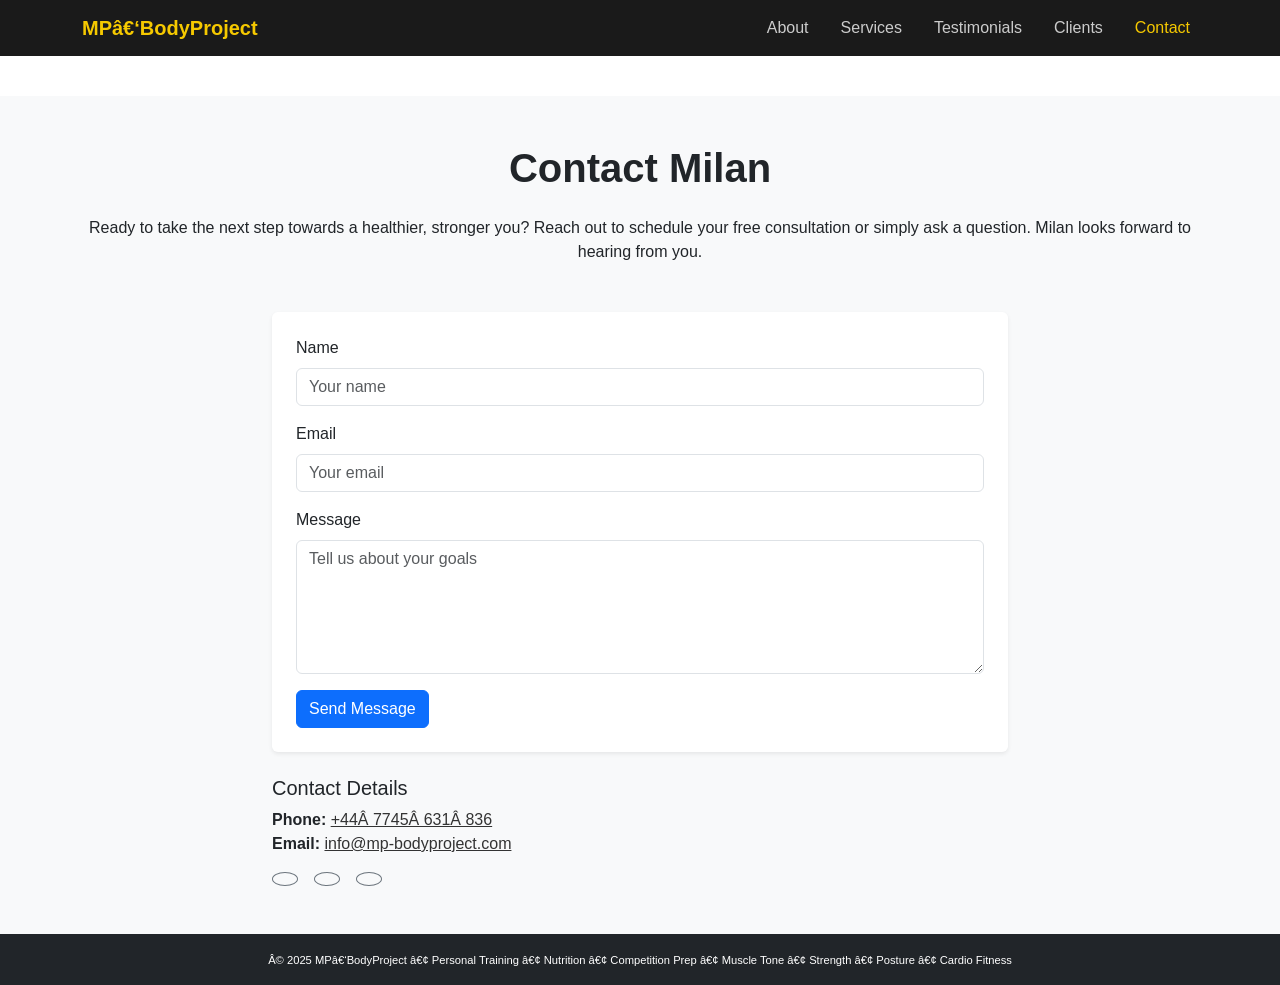
<file: contact.html>
<!DOCTYPE html>
<html lang="en">
<head>
    <meta charset="UTF‑8">
    <meta name="viewport" content="width=device-width, initial-scale=1">
    <title>Contact – MP‑BodyProject</title>
    <link href="https://cdn.jsdelivr.net/npm/bootstrap@5.3.2/dist/css/bootstrap.min.css" rel="stylesheet">
    <link href="https://cdn.jsdelivr.net/npm/aos@2.3.4/dist/aos.css" rel="stylesheet">
    <link href="assets/css/style.css" rel="stylesheet">
</head>
<body>
    <nav id="mainNav" class="navbar navbar-expand-lg navbar-dark bg-dark fixed-top">
        <div class="container">
            <a class="navbar-brand" href="index.html">MP‑BodyProject</a>
            <button class="navbar-toggler" type="button" data-bs-toggle="collapse" data-bs-target="#navbarNav" aria-controls="navbarNav" aria-expanded="false" aria-label="Toggle navigation">
                <span class="navbar-toggler-icon"></span>
            </button>
            <div class="collapse navbar-collapse" id="navbarNav">
                <ul class="navbar-nav ms-auto">
                    <li class="nav-item"><a class="nav-link" href="index.html#about">About</a></li>
                    <li class="nav-item"><a class="nav-link" href="index.html#services">Services</a></li>
                    <li class="nav-item"><a class="nav-link" href="index.html#testimonials">Testimonials</a></li>
                    <li class="nav-item"><a class="nav-link" href="clients.html">Clients</a></li>
                    <li class="nav-item"><a class="nav-link active" href="#">Contact</a></li>
                </ul>
            </div>
        </div>
    </nav>
    <main class="pt-5 mt-5">
        <section class="py-5 bg-light">
            <div class="container" data-aos="fade-up">
                <h1 class="fw-bold mb-4 text-center">Contact Milan</h1>
                <p class="text-center mb-5">Ready to take the next step towards a healthier, stronger you? Reach out to schedule your free consultation or simply ask a question. Milan looks forward to hearing from you.</p>
                <div class="row justify-content-center">
                    <div class="col-lg-8">
                        <div class="p-4 bg-white rounded shadow-sm">
                            <form id="contactForm">
                                <div class="mb-3">
                                    <label for="name" class="form-label">Name</label>
                                    <input type="text" class="form-control" id="name" placeholder="Your name">
                                </div>
                                <div class="mb-3">
                                    <label for="email" class="form-label">Email</label>
                                    <input type="email" class="form-control" id="email" placeholder="Your email">
                                </div>
                                <div class="mb-3">
                                    <label for="message" class="form-label">Message</label>
                                    <textarea class="form-control" id="message" rows="5" placeholder="Tell us about your goals"></textarea>
                                </div>
                                <button type="submit" class="btn btn-primary">Send Message</button>
                            </form>
                        </div>
                        <div class="mt-4">
                            <h5>Contact Details</h5>
                            <p><strong>Phone:</strong> <a href="tel:+447745631836">+44 7745 631 836</a><br>
                               <strong>Email:</strong> <a href="mailto:info@mp-bodyproject.com">info@mp-bodyproject.com</a></p>
                            <div class="d-flex gap-3">
                                <a href="https://www.facebook.com/mpbodyproject" class="btn btn-outline-secondary rounded-circle" aria-label="Facebook"><i class="bi bi-facebook"></i></a>
                                <a href="https://instagram.com/mpbodyproject" class="btn btn-outline-secondary rounded-circle" aria-label="Instagram"><i class="bi bi-instagram"></i></a>
                                <a href="https://youtube.com" class="btn btn-outline-secondary rounded-circle" aria-label="YouTube"><i class="bi bi-youtube"></i></a>
                            </div>
                        </div>
                    </div>
                </div>
            </div>
        </section>
    </main>
    <footer class="bg-dark text-white py-3">
        <div class="container text-center">
            <small>© 2025 MP‑BodyProject • Personal Training • Nutrition • Competition Prep • Muscle Tone • Strength • Posture • Cardio Fitness</small>
        </div>
    </footer>
    <script src="https://cdn.jsdelivr.net/npm/bootstrap@5.3.2/dist/js/bootstrap.bundle.min.js"></script>
    <script src="https://cdn.jsdelivr.net/npm/aos@2.3.4/dist/aos.js"></script>
    <script src="assets/js/main.js"></script>
    <script>AOS.init({ duration:800, easing:'ease-in-out', once:true });</script>
</body>
</html>
</file>
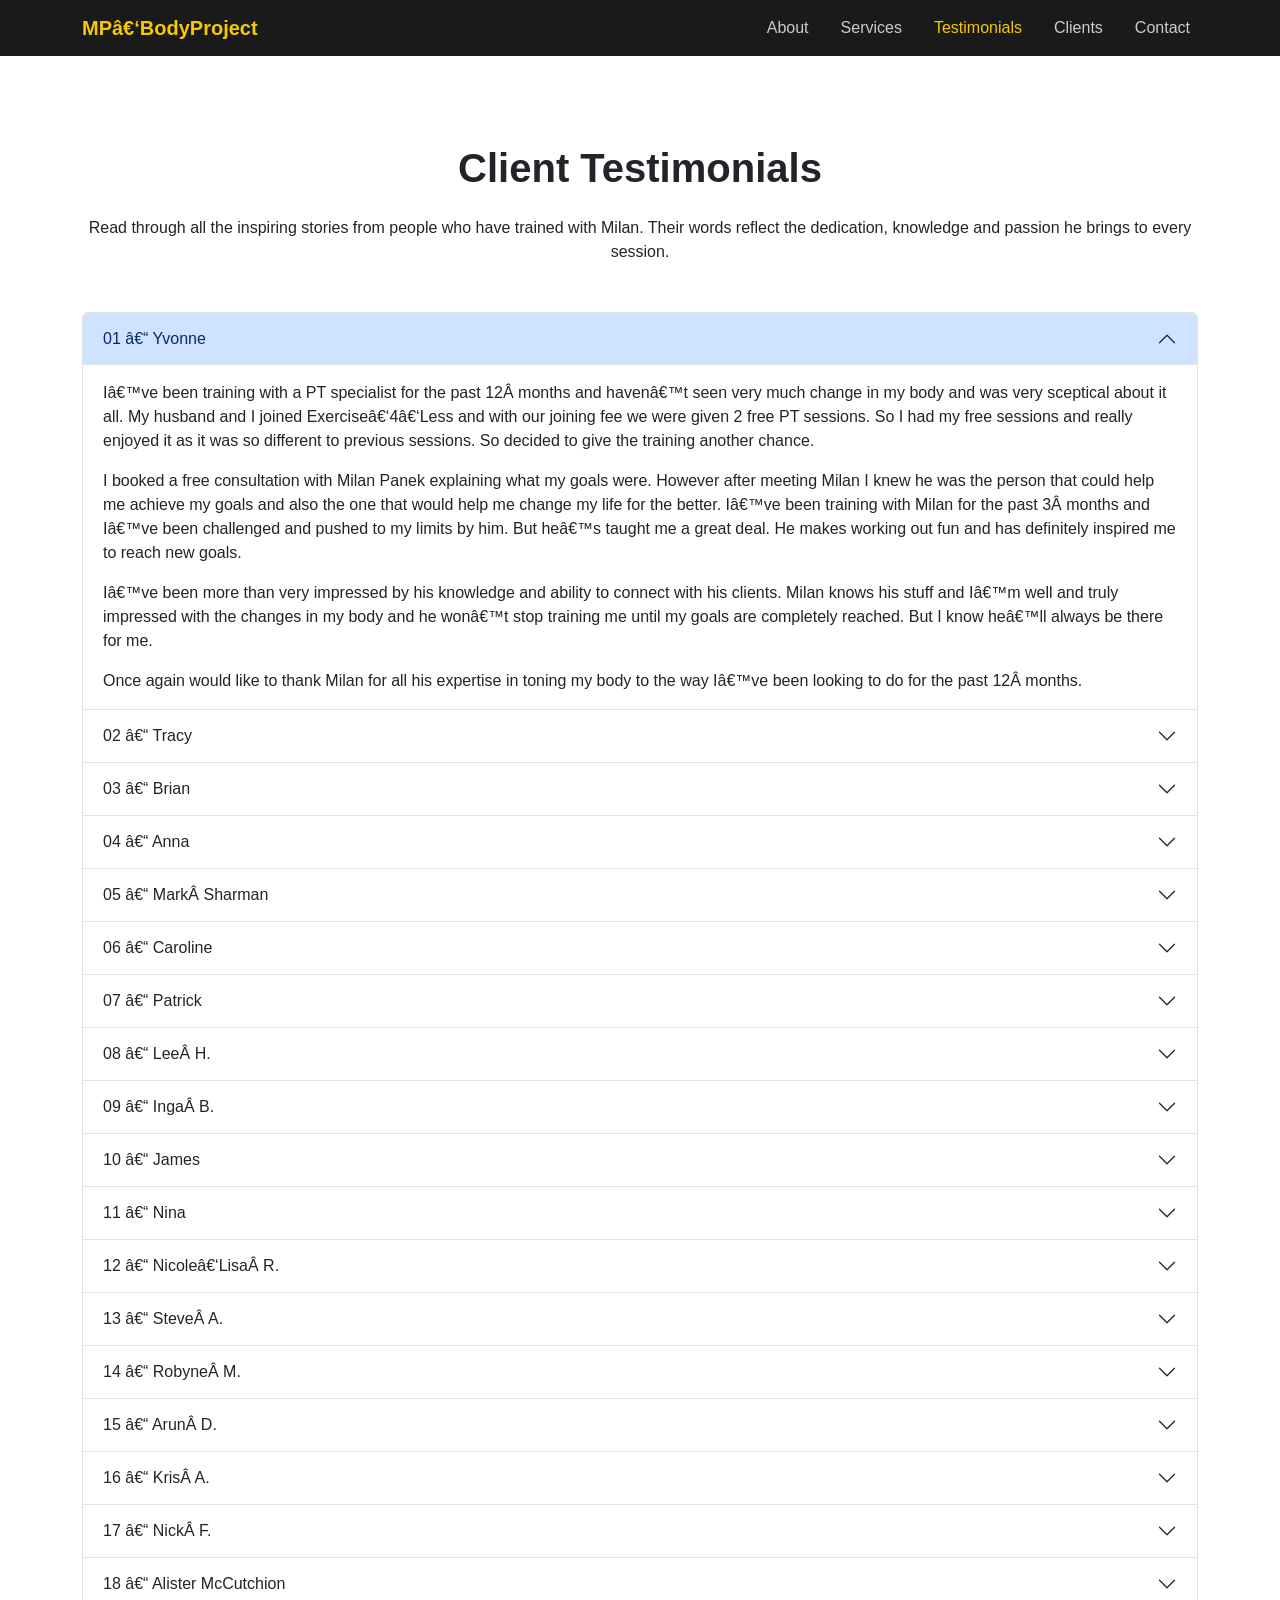
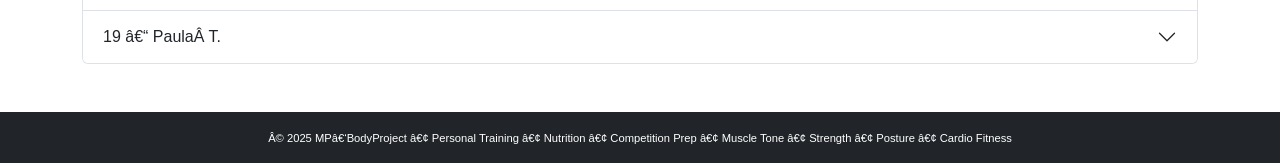
<file: testimonials.html>
<!DOCTYPE html>
<html lang="en">
<head>
    <meta charset="UTF‑8">
    <meta name="viewport" content="width=device-width, initial-scale=1">
    <title>Testimonials – MP‑BodyProject</title>
    <link href="https://cdn.jsdelivr.net/npm/bootstrap@5.3.2/dist/css/bootstrap.min.css" rel="stylesheet">
    <link href="https://cdn.jsdelivr.net/npm/aos@2.3.4/dist/aos.css" rel="stylesheet">
    <link href="assets/css/style.css" rel="stylesheet">
</head>
<body>
    <nav id="mainNav" class="navbar navbar-expand-lg navbar-dark bg-dark fixed-top">
        <div class="container">
            <a class="navbar-brand" href="index.html">MP‑BodyProject</a>
            <button class="navbar-toggler" type="button" data-bs-toggle="collapse" data-bs-target="#navbarNav" aria-controls="navbarNav" aria-expanded="false" aria-label="Toggle navigation">
                <span class="navbar-toggler-icon"></span>
            </button>
            <div class="collapse navbar-collapse" id="navbarNav">
                <ul class="navbar-nav ms-auto">
                    <li class="nav-item"><a class="nav-link" href="index.html#about">About</a></li>
                    <li class="nav-item"><a class="nav-link" href="index.html#services">Services</a></li>
                    <li class="nav-item"><a class="nav-link active" href="#">Testimonials</a></li>
                    <li class="nav-item"><a class="nav-link" href="clients.html">Clients</a></li>
                    <li class="nav-item"><a class="nav-link" href="contact.html">Contact</a></li>
                </ul>
            </div>
        </div>
    </nav>
    <main class="pt-5 mt-5">
        <section class="py-5">
            <div class="container" data-aos="fade-up">
                <h1 class="fw-bold mb-4 text-center">Client Testimonials</h1>
                <p class="text-center mb-5">Read through all the inspiring stories from people who have trained with Milan. Their words reflect the dedication, knowledge and passion he brings to every session.</p>
                <div class="accordion" id="testimonialAccordion">
                    <!-- Testimonial 1 -->
                    <div class="accordion-item">
                        <h2 class="accordion-header" id="heading1">
                            <button class="accordion-button" type="button" data-bs-toggle="collapse" data-bs-target="#collapse1" aria-expanded="true" aria-controls="collapse1">
                                01 – Yvonne
                            </button>
                        </h2>
                        <div id="collapse1" class="accordion-collapse collapse show" aria-labelledby="heading1" data-bs-parent="#testimonialAccordion">
                            <div class="accordion-body">
                                <p>I’ve been training with a PT specialist for the past 12 months and haven’t seen very much change in my body and was very sceptical about it all. My husband and I joined Exercise‑4‑Less and with our joining fee we were given 2 free PT sessions. So I had my free sessions and really enjoyed it as it was so different to previous sessions. So decided to give the training another chance.</p>
                                <p>I booked a free consultation with Milan Panek explaining what my goals were. However after meeting Milan I knew he was the person that could help me achieve my goals and also the one that would help me change my life for the better. I’ve been training with Milan for the past 3 months and I’ve been challenged and pushed to my limits by him. But he’s taught me a great deal. He makes working out fun and has definitely inspired me to reach new goals.</p>
                                <p>I’ve been more than very impressed by his knowledge and ability to connect with his clients. Milan knows his stuff and I’m well and truly impressed with the changes in my body and he won’t stop training me until my goals are completely reached. But I know he’ll always be there for me.</p>
                                <p class="mb-0">Once again would like to thank Milan for all his expertise in toning my body to the way I’ve been looking to do for the past 12 months.</p>
                            </div>
                        </div>
                    </div>
                    <!-- Testimonial 2 -->
                    <div class="accordion-item">
                        <h2 class="accordion-header" id="heading2">
                            <button class="accordion-button collapsed" type="button" data-bs-toggle="collapse" data-bs-target="#collapse2" aria-expanded="false" aria-controls="collapse2">
                                02 – Tracy
                            </button>
                        </h2>
                        <div id="collapse2" class="accordion-collapse collapse" aria-labelledby="heading2" data-bs-parent="#testimonialAccordion">
                            <div class="accordion-body">
                                <p>I’d never written a testimonial before but this time I felt I had to. I came to Milan at the beginning of 2016; I’d been training for a year or two and had one Bikini competition under my belt already which I’d placed in. But after having a bad experience with a former trainer I was left feeling completely low of self‑esteem, confidence and totally lost feeling like I couldn’t and didn’t want to train anymore.</p>
                                <p>After speaking to Milan he immediately understood how I felt and took on board my fear of getting on stage again and restored my faith in a coach and my approach to training. He put a plan in place for me and totally took the reins. From week 1 I felt completely back on track again mentally, and although I was already training he pushed me to be better than I thought I could be and I even achieved personal bests in just about everything I did.</p>
                                <p>We only had 10 weeks before I’d hit the stage again and I never thought you’d be able to see results in that time but the changes were huge. His knowledge not only to training but nutrition and competing was unbelievable and I loved that he’d explain everything to me in a way I could understand. His support is above and beyond any coach I’d known before, and he has so much passion to see all his clients regardless of their fitness level succeed. Training was hard but we all need pushing sometimes to achieve our dreams and not once did he ever NOT believe in me or my ability to achieve.</p>
                                <p>In May 2016 we entered the NPA’s Trained figure over 40’s category in Wakefield. Milan took the time to be there to support me with his girlfriend on the day, talking through my routines and all the backstage prep putting me at ease as I was a complete nervous wreck. We did it…and I placed 2nd in the category and received an invitation to the British Finals. Completely over the moon was an understatement.</p>
                                <p class="mb-0">Choosing Milan as my trainer and coach was the best decision I ever made and will certainly hopefully be working towards and achieving bigger goals with him next year, and know he’d do exactly the same for any of his clients in the future. Thank you Milan x.</p>
                            </div>
                        </div>
                    </div>
                    <!-- Testimonial 3 -->
                    <div class="accordion-item">
                        <h2 class="accordion-header" id="heading3">
                            <button class="accordion-button collapsed" type="button" data-bs-toggle="collapse" data-bs-target="#collapse3" aria-expanded="false" aria-controls="collapse3">
                                03 – Brian
                            </button>
                        </h2>
                        <div id="collapse3" class="accordion-collapse collapse" aria-labelledby="heading3" data-bs-parent="#testimonialAccordion">
                            <div class="accordion-body">
                                <p>I was recommended to use Milan as I wanted to spice up my workouts. He set me a great diet that was easy to follow and not over complicated with foods you would not normally buy. He really pushes you to your limits and an hour with him goes quickly but efficiently – you will absolutely hate leg day for days after.</p>
                                <p>But great results and very motivating not just in the gym but for passion in your everyday life. He is a great guy with good sense of humour and his own results in his chosen field are amazing.</p>
                            </div>
                        </div>
                    </div>
                    <!-- Testimonial 4 -->
                    <div class="accordion-item">
                        <h2 class="accordion-header" id="heading4">
                            <button class="accordion-button collapsed" type="button" data-bs-toggle="collapse" data-bs-target="#collapse4" aria-expanded="false" aria-controls="collapse4">
                                04 – Anna
                            </button>
                        </h2>
                        <div id="collapse4" class="accordion-collapse collapse" aria-labelledby="heading4" data-bs-parent="#testimonialAccordion">
                            <div class="accordion-body">
                                <p>I have been working with Milan for 6 months and have seen amazing results in that time. I have never felt stronger or healthier. Milan is passionate about fitness and body building and it shows through the energy and enthusiasm he brings to every session. His easy going, friendly personality creates a relaxed, comfortable atmosphere.</p>
                                <p>He makes each workout challenging, creative and most importantly, effective! He also places a high value on correct form with each exercise. He motivates me to push past my perceived limits to get results. If you are serious about changing your life for the better, Milan will lead you every step of the way.</p>
                                <p class="mb-0">Thank you Milan, you are the best! ×</p>
                            </div>
                        </div>
                    </div>
                    <!-- Testimonial 5 -->
                    <div class="accordion-item">
                        <h2 class="accordion-header" id="heading5">
                            <button class="accordion-button collapsed" type="button" data-bs-toggle="collapse" data-bs-target="#collapse5" aria-expanded="false" aria-controls="collapse5">
                                05 – Mark Sharman
                            </button>
                        </h2>
                        <div id="collapse5" class="accordion-collapse collapse" aria-labelledby="heading5" data-bs-parent="#testimonialAccordion">
                            <div class="accordion-body">
                                <p>When I wanted a personal trainer I wanted someone who was passionate about what they teach. For me that was Milan. He has years of experience in the gym. I was after developing some fat loss, diet, gaining strength and shape. I met Milan for a free consultation; he listened to my needs, my struggles and my goals. He was very helpful and has guided me these last 4 months now.</p>
                                <p>In that time I can say in all honesty that my size and strength has improved not just in the gym but his diet plan was the biggest change in my lifestyle – in 4 months I have gone from 98 kilo to 92 kilo whilst increasing in muscle size and strength.</p>
                                <p class="mb-0">I would fully recommend him to all future clients because most of all his heart is in it. It’s not just about the money. I am grateful for the time he has given me and most of all the change in me. Thank you Milan.</p>
                            </div>
                        </div>
                    </div>
                    <!-- Testimonial 6 -->
                    <div class="accordion-item">
                        <h2 class="accordion-header" id="heading6">
                            <button class="accordion-button collapsed" type="button" data-bs-toggle="collapse" data-bs-target="#collapse6" aria-expanded="false" aria-controls="collapse6">
                                06 – Caroline
                            </button>
                        </h2>
                        <div id="collapse6" class="accordion-collapse collapse" aria-labelledby="heading6" data-bs-parent="#testimonialAccordion">
                            <div class="accordion-body">
                                <p>I have been training with Milan now constantly for over two years. Having worked with other trainers in the past no one comes close to the expertise, knowledge and professionalism Milan demonstrates. His friendly yet motivational approach has helped me re‑shape my body and given me strength I never thought possible.</p>
                                <p>I look and feel better in my forties than I did in my twenties and thirties. I never get bored with training and every session is not only a challenge but fun. There is no way I could or would accomplish what I do training in the gym by myself. Anyone looking to improve their life, create new good habits and positive beliefs would not be disappointed – you just have to take that decision to a better you. Milan now trains my husband and two teenage children.</p>
                            </div>
                        </div>
                    </div>
                    <!-- Testimonial 7 -->
                    <div class="accordion-item">
                        <h2 class="accordion-header" id="heading7">
                            <button class="accordion-button collapsed" type="button" data-bs-toggle="collapse" data-bs-target="#collapse7" aria-expanded="false" aria-controls="collapse7">
                                07 – Patrick
                            </button>
                        </h2>
                        <div id="collapse7" class="accordion-collapse collapse" aria-labelledby="heading7" data-bs-parent="#testimonialAccordion">
                            <div class="accordion-body">
                                <p>After several years of competing in natural bodybuilding in Switzerland and the UK there came the moment where I had the feeling of being stuck. I made only little improvements and didn’t really know what to change. Under lucky circumstances I met Milan at a championship here in Switzerland where he started as a pro bodybuilder. I got the chance to know him better and from the first second on I knew he could give me another view regarding dieting and workout plan.</p>
                                <p>At the beginning it was difficult for me to change my mind set since I had been doing it for so many years. But Milan’s knowledge is excellent and we worked out what was best for me. With placing 2nd in the UKDFBA International Championships I knew we did very well. I made massive improvements compared to last year and never felt so good on a stage.</p>
                                <p class="mb-0">Thank you Milan for your help!</p>
                            </div>
                        </div>
                    </div>
                    <!-- Testimonial 8 -->
                    <div class="accordion-item">
                        <h2 class="accordion-header" id="heading8">
                            <button class="accordion-button collapsed" type="button" data-bs-toggle="collapse" data-bs-target="#collapse8" aria-expanded="false" aria-controls="collapse8">
                                08 – Lee H.
                            </button>
                        </h2>
                        <div id="collapse8" class="accordion-collapse collapse" aria-labelledby="heading8" data-bs-parent="#testimonialAccordion">
                            <div class="accordion-body">
                                <p>I started training with Milan a year ago and we talked about bodybuilding training which I always wanted to do but never had the confidence to do. Within a year I’ve gone from a shy person with no confidence to now competing at the European Championships, none of that would have been possible without Milan’s amazing help.</p>
                                <p>He is always there 24/7 no matter the problem and always goes the extra mile. His encouragement and drive to help me achieve my goals was 2nd to none. It’s been a privilege to be trained by him this last year and I now call him a friend.</p>
                            </div>
                        </div>
                    </div>
                    <!-- Testimonial 9 -->
                    <div class="accordion-item">
                        <h2 class="accordion-header" id="heading9">
                            <button class="accordion-button collapsed" type="button" data-bs-toggle="collapse" data-bs-target="#collapse9" aria-expanded="false" aria-controls="collapse9">
                                09 – Inga B.
                            </button>
                        </h2>
                        <div id="collapse9" class="accordion-collapse collapse" aria-labelledby="heading9" data-bs-parent="#testimonialAccordion">
                            <div class="accordion-body">
                                <p>Milan is an excellent personal trainer. The sessions are tough but enjoyable. Milan will push you to get fitter and stronger while supporting and motivating you 100%. He helped me to gain confidence to use various gym equipment including free weights and his approach works – I noticed real body changes within weeks.</p>
                                <p class="mb-0">Meal and exercise programme helped me lose 4% body fat in 6 weeks. I highly recommend training with Milan whatever your fitness goals.</p>
                            </div>
                        </div>
                    </div>
                    <!-- Testimonial 10 -->
                    <div class="accordion-item">
                        <h2 class="accordion-header" id="heading10">
                            <button class="accordion-button collapsed" type="button" data-bs-toggle="collapse" data-bs-target="#collapse10" aria-expanded="false" aria-controls="collapse10">
                                10 – James
                            </button>
                        </h2>
                        <div id="collapse10" class="accordion-collapse collapse" aria-labelledby="heading10" data-bs-parent="#testimonialAccordion">
                            <div class="accordion-body">
                                <p>After wanting to join a gym for long time but feeling out of my comfort zone I decided to use a personal trainer: Milan was the best choice I could have made, he is both extremely professional and friendly. Milan made me instantly feel at ease with the gym environment and taught me the best ways to approach building different parts of my body for strength and conditioning.</p>
                                <p>He knows how to find a balance between encouraging you to enjoy yourself exercising while still coaching and motivating you to achieve more. Whether you wish to get generally fitter and healthier or want to push your athleticism to new heights then I highly recommend using Milan to reach your goals.</p>
                            </div>
                        </div>
                    </div>
                    <!-- Testimonial 11 -->
                    <div class="accordion-item">
                        <h2 class="accordion-header" id="heading11">
                            <button class="accordion-button collapsed" type="button" data-bs-toggle="collapse" data-bs-target="#collapse11" aria-expanded="false" aria-controls="collapse11">
                                11 – Nina
                            </button>
                        </h2>
                        <div id="collapse11" class="accordion-collapse collapse" aria-labelledby="heading11" data-bs-parent="#testimonialAccordion">
                            <div class="accordion-body">
                                <p>Milan is a first class personal trainer who I would have no hesitation in recommending to my friends. I was facing a significant challenge in preparing to take my first dan black belt in tae kwon do. I did not feel I had the cardiovascular or muscular fitness levels required to pass the grading to a high standard, and needed to achieve some quite rapid improvements.</p>
                                <p>Milan listened very carefully to my exact requirements and built a training programme tailored to my body and objectives. I achieved fitness, muscular and body fat improvements that exceeded my expectations by far. My black belt grading was ultimately more successful, enjoyable and achievable due to the time spent training with Milan and I will be eternally grateful for his help in getting me to the standard I wanted to be at on the day.</p>
                            </div>
                        </div>
                    </div>
                    <!-- Testimonial 12 -->
                    <div class="accordion-item">
                        <h2 class="accordion-header" id="heading12">
                            <button class="accordion-button collapsed" type="button" data-bs-toggle="collapse" data-bs-target="#collapse12" aria-expanded="false" aria-controls="collapse12">
                                12 – Nicole‑Lisa R.
                            </button>
                        </h2>
                        <div id="collapse12" class="accordion-collapse collapse" aria-labelledby="heading12" data-bs-parent="#testimonialAccordion">
                            <div class="accordion-body">
                                <p>Milan’s an awesome Personal Trainer! I usually see PT’s very straight faced telling their clients what exercises they need to do, number of reps and they look bored, but Milan really keeps me motivated throughout my whole workout.</p>
                                <p>I’ve never enjoyed exercise &amp; so never did any, but now I look forward to my training sessions which combine cardio with weight training using different pieces of equipment each time to keep it varied. Being a natural pro athlete himself, Milan understands there can be mental &amp; physical struggles for some of us on our journeys but he’s always there with me for support, advice &amp; to give me that extra push I need – he does it all with a smile on his face &amp; for me that sets him apart from any other PT.</p>
                            </div>
                        </div>
                    </div>
                    <!-- Testimonial 13 -->
                    <div class="accordion-item">
                        <h2 class="accordion-header" id="heading13">
                            <button class="accordion-button collapsed" type="button" data-bs-toggle="collapse" data-bs-target="#collapse13" aria-expanded="false" aria-controls="collapse13">
                                13 – Steve A.
                            </button>
                        </h2>
                        <div id="collapse13" class="accordion-collapse collapse" aria-labelledby="heading13" data-bs-parent="#testimonialAccordion">
                            <div class="accordion-body">
                                <p>As a complete gym novice, I didn’t know where to start. Luckily after a few weeks of trying to find my way I contacted Milan for help. After arranging an initial consultation and discussing what I wanted to achieve we got started. Milan supplied me with a workout plan and showed me what to do for each exercise.</p>
                                <p>After only a few weeks I could tell my body was already changing and getting stronger; I was finally seeing the progress I wanted as well as growing in confidence in the gym and finding exercises that worked for me. Milan is obviously someone who has a wealth of knowledge and experience and shares this really well and drives me to do better at each session. I couldn’t have got to where I wanted without him, and appreciate all the help and support he shows. If you’re looking for a personal trainer I can’t recommend him highly enough.</p>
                            </div>
                        </div>
                    </div>
                    <!-- Testimonial 14 -->
                    <div class="accordion-item">
                        <h2 class="accordion-header" id="heading14">
                            <button class="accordion-button collapsed" type="button" data-bs-toggle="collapse" data-bs-target="#collapse14" aria-expanded="false" aria-controls="collapse14">
                                14 – Robyne M.
                            </button>
                        </h2>
                        <div id="collapse14" class="accordion-collapse collapse" aria-labelledby="heading14" data-bs-parent="#testimonialAccordion">
                            <div class="accordion-body">
                                <p>I have trained for many years on my own but when I decided I wanted to compete I knew I needed a coach. As I have never had a coach before I did a lot of research and Milan stood out from all the rest. I’m so glad I chose to invest in Milan. He goes above and beyond what I could ever expect from a coach.</p>
                                <p>His personality makes you feel instantly at ease and every session is challenging and fun and keeps you coming back for more! His knowledge of training is outstanding and he has a clear passion not just for training but for helping people to achieve their goals no matter how big or small they are. Choosing Milan as my coach was the best decision I have made for myself and my training and I would recommend him to anyone who is looking to compete or even just has a fitness goal in mind.</p>
                                <p class="mb-0">Thanks to Milan, I am leaner, stronger both mentally and physically and more motivated than I have ever been before! He is helping to make me the best version of myself and reach my goals and I can’t thank him enough for that!!</p>
                            </div>
                        </div>
                    </div>
                    <!-- Testimonial 15 -->
                    <div class="accordion-item">
                        <h2 class="accordion-header" id="heading15">
                            <button class="accordion-button collapsed" type="button" data-bs-toggle="collapse" data-bs-target="#collapse15" aria-expanded="false" aria-controls="collapse15">
                                15 – Arun D.
                            </button>
                        </h2>
                        <div id="collapse15" class="accordion-collapse collapse" aria-labelledby="heading15" data-bs-parent="#testimonialAccordion">
                            <div class="accordion-body">
                                <p>Having Milan as a personal trainer has been a great experience: he’s been able to help me to achieve the goals I set for myself, and did so in a structured and determined way. With Milan’s help I gained the confidence to push all the way to my limits but also felt safe in doing so.</p>
                                <p class="mb-0">Most importantly though, he’s friendly and focuses on you as a client – every session is enjoyable and feels fine‑tuned to my fitness goals. I would definitely recommend training with Milan!</p>
                            </div>
                        </div>
                    </div>
                    <!-- Testimonial 16 -->
                    <div class="accordion-item">
                        <h2 class="accordion-header" id="heading16">
                            <button class="accordion-button collapsed" type="button" data-bs-toggle="collapse" data-bs-target="#collapse16" aria-expanded="false" aria-controls="collapse16">
                                16 – Kris A.
                            </button>
                        </h2>
                        <div id="collapse16" class="accordion-collapse collapse" aria-labelledby="heading16" data-bs-parent="#testimonialAccordion">
                            <div class="accordion-body">
                                <p class="mb-0">It’s real pleasure to work with Milan, managed to gain 4 kg of pure muscle in few months of hard work. He helps me to push my limits every session.</p>
                            </div>
                        </div>
                    </div>
                    <!-- Testimonial 17 -->
                    <div class="accordion-item">
                        <h2 class="accordion-header" id="heading17">
                            <button class="accordion-button collapsed" type="button" data-bs-toggle="collapse" data-bs-target="#collapse17" aria-expanded="false" aria-controls="collapse17">
                                17 – Nick F.
                            </button>
                        </h2>
                        <div id="collapse17" class="accordion-collapse collapse" aria-labelledby="heading17" data-bs-parent="#testimonialAccordion">
                            <div class="accordion-body">
                                <p>I thought I was training well and pushing myself to the limits training on my own. Then I met Milan! Due to his vast knowledge of training and motivation techniques, Milan advanced my training to levels I couldn’t ever imagine.</p>
                                <p class="mb-0">Every training session is different and he pushes me to my limits for maximum gains with his techniques and motivation. It’s so much easier training with a man who you can see is passionate about his job, the muscle mass he has and the competitions he’s won.</p>
                            </div>
                        </div>
                    </div>
                    <!-- Testimonial 18 -->
                    <div class="accordion-item">
                        <h2 class="accordion-header" id="heading18">
                            <button class="accordion-button collapsed" type="button" data-bs-toggle="collapse" data-bs-target="#collapse18" aria-expanded="false" aria-controls="collapse18">
                                18 – Alister McCutchion
                            </button>
                        </h2>
                        <div id="collapse18" class="accordion-collapse collapse" aria-labelledby="heading18" data-bs-parent="#testimonialAccordion">
                            <div class="accordion-body">
                                <p>Mid‑40s, a busy job, family commitments, a familiar story: I was looking for someone with a bit of life experience who could help me reverse the effects of a busy lifestyle, and give me a really solid grounding in resistance training. Milan’s physique is testament to his commitment to training for many years, and within the first couple of minutes of meeting him it was obvious that he completely “got” what I was looking for.</p>
                                <p>Set up with a simple meal plan and regular gym sessions, the route towards the goal was set. Perhaps most surprising for me was that the gym has become somewhere that I want to be – familiarity with the equipment and Milan’s guidance on correct form boosting my confidence to spend more time there. A wry smile and the appearance of “more weights” has seen me push my limits far more than I would on my own.</p>
                                <p class="mb-0">If you are looking for a coach who is a good role model and practices what they preach then you need to talk to Milan.</p>
                            </div>
                        </div>
                    </div>
                    <!-- Testimonial 19 -->
                    <div class="accordion-item">
                        <h2 class="accordion-header" id="heading19">
                            <button class="accordion-button collapsed" type="button" data-bs-toggle="collapse" data-bs-target="#collapse19" aria-expanded="false" aria-controls="collapse19">
                                19 – Paula T.
                            </button>
                        </h2>
                        <div id="collapse19" class="accordion-collapse collapse" aria-labelledby="heading19" data-bs-parent="#testimonialAccordion">
                            <div class="accordion-body">
                                <p>Before I started training with Milan I used to attend his group classes at the gym, which I loved as they were very well paced and organised and I always got a great workout in. I then got pregnant and he became my personal trainer during this time (up until 2 weeks before giving birth!) as I wanted training that was targeted towards my needs.</p>
                                <p>He could not have been a better coach – he is so well‑informed about exercise and nutrition and has modified exercises accordingly at different stages of my pregnancy to ensure I maintained and maximised strength in key areas. He is a top guy and shows genuine interest and care in his clients.</p>
                                <p class="mb-0">I would 100% recommend him as a personal trainer :)</p>
                            </div>
                        </div>
                    </div>
                </div>
            </div>
        </section>
    </main>
    <footer class="bg-dark text-white py-3">
        <div class="container text-center">
            <small>© 2025 MP‑BodyProject • Personal Training • Nutrition • Competition Prep • Muscle Tone • Strength • Posture • Cardio Fitness</small>
        </div>
    </footer>
    <script src="https://cdn.jsdelivr.net/npm/bootstrap@5.3.2/dist/js/bootstrap.bundle.min.js"></script>
    <script src="https://cdn.jsdelivr.net/npm/aos@2.3.4/dist/aos.js"></script>
    <script src="assets/js/main.js"></script>
    <script>AOS.init({ duration:800, easing:'ease-in-out', once:true });</script>
</body>
</html>
</file>
<file: assets/css/style.css>
/* Custom styling for MP‑BodyProject site */

/* Root variables for consistent colours */
:root {
    --primary-yellow: #f6c900; /* vibrant yellow matching original site */
    --dark-bg: #1a1a1a;
    --light-bg: #f8f9fa;
    --text-dark: #333;
    --text-light: #fff;
}

body {
    font-family: "Segoe UI", Tahoma, Geneva, Verdana, sans-serif;
    scroll-behavior: smooth;
}

/* Navbar */
.navbar-dark {
    background-color: var(--dark-bg) !important;
}
.navbar-brand {
    color: var(--primary-yellow) !important;
    font-weight: 700;
}
.navbar-brand:hover {
    color: #ffd633 !important;
}
.nav-link {
    color: #cccccc !important;
    margin-left: 1rem;
}
.nav-link:hover, .nav-link.active {
    color: var(--primary-yellow) !important;
}

/* Hero */
.hero-section {
    height: 80vh;
    background-size: cover;
    background-position: center;
    background-repeat: no-repeat;
    position: relative;
}
.hero-section::after {
    content: "";
    position: absolute;
    top: 0;
    left: 0;
    width: 100%;
    height: 100%;
    background: rgba(0, 0, 0, 0.45);
}
.hero-section .container {
    position: relative;
    z-index: 2;
}
/* Section headings */
section h2 {
    color: var(--dark-bg);
}

/* Hero carousel used on index with multiple images */
.hero-carousel {
    position: relative;
    height: 80vh;
    overflow: hidden;
}
.hero-carousel .carousel-item img {
    object-fit: cover;
    width: 100%;
    height: 80vh;
}
@media (max-width: 768px) {
    .hero-carousel {
        height: 60vh;
    }
    .hero-carousel .carousel-item img {
        height: 60vh;
    }
}
.hero-carousel .hero-overlay {
    position: absolute;
    top: 0;
    left: 0;
    width: 100%;
    height: 100%;
    background: rgba(0, 0, 0, 0.45);
    display: flex;
    align-items: center;
    justify-content: center;
    z-index: 2;
}

/* Service icons */
.service-icon {
    font-size: 2.5rem;
    color: var(--primary-yellow);
    margin-bottom: 0.5rem;
}

/* Federation tags */
.federation-item {
    display: inline-block;
    padding: 0.5rem 1rem;
    margin: 0.25rem;
    border: 1px solid var(--primary-yellow);
    border-radius: 0.5rem;
    font-weight: 600;
    color: var(--dark-bg);
    background-color: #ffffff;
}
/* Cards */
.card-title {
    color: var(--dark-bg);
}
.card-body p {
    color: var(--text-dark);
}

/* Testimonials */
.testimonial {
    background-color: #ffffff;
    border-color: var(--light-bg);
}
.testimonial h6 {
    color: var(--primary-yellow);
}
.testimonial p {
    font-size: 0.9rem;
    margin-bottom: 0;
    color: var(--text-dark);
}

/* Gallery */
#gallery img {
    transition: transform 0.4s ease;
}
#gallery img:hover {
    transform: scale(1.05);
}

/* Footer */
footer {
    background-color: var(--dark-bg);
    color: var(--text-light);
    font-size: 0.8rem;
}

/* Contact form */
form .form-control:focus {
    border-color: var(--primary-yellow);
    box-shadow: 0 0 0 0.2rem rgba(246, 201, 0, 0.25);
}

/* Responsive adjustments */
@media (max-width: 768px) {
    .hero-section {
        height: 60vh;
    }
    .navbar-brand {
        font-size: 1.25rem;
    }
}

/* Font Awesome icon styling (replaces Bootstrap Icons) */
.fa-solid,
.fa-regular,
.fa-brands {
    color: var(--primary-yellow);
    transition: color 0.3s ease, transform 0.3s ease;
}

.fa-solid:hover,
.fa-regular:hover,
.fa-brands:hover {
    color: #ffd633; /* lighter yellow on hover */
    transform: scale(1.05);
}

/* Keep your existing icon containers for layout */
.service-icon {
    font-size: 2.5rem;
    color: var(--primary-yellow);
    margin-bottom: 0.5rem;
}

/* Optional: slightly smaller social media icons in circles */
.btn .fa-brands {
    font-size: 1.25rem;
    vertical-align: middle;
}
/* Custom Button Styles */
.btn-custom {
    background-color: var(--primary-yellow);
    color: var(--dark-bg);
    font-weight: 600;
    border: none;
    border-radius: 2rem;
    padding: 0.6rem 1.5rem;
    transition: all 0.3s ease;
    text-transform: uppercase;
    letter-spacing: 0.5px;
}

.btn-custom:hover,
.btn-custom:focus {
    background-color: #ffd633;
    color: var(--dark-bg);
    box-shadow: 0 0 10px rgba(246, 201, 0, 0.4);
    transform: translateY(-2px);
}

/* Outline variant */
.btn-custom-outline {
    background-color: transparent;
    color: var(--primary-yellow);
    border: 2px solid var(--primary-yellow);
    border-radius: 2rem;
    font-weight: 600;
    text-transform: uppercase;
    padding: 0.6rem 1.5rem;
    transition: all 0.3s ease;
}

.btn-custom-outline:hover,
.btn-custom-outline:focus {
    background-color: var(--primary-yellow);
    color: var(--dark-bg);
    box-shadow: 0 0 10px rgba(246, 201, 0, 0.4);
    transform: translateY(-2px);
}
/* Dark variant – contrasts well on light backgrounds */
.btn-custom-dark {
    background-color: var(--dark-bg);
    color: var(--primary-yellow);
    font-weight: 600;
    border: 2px solid var(--dark-bg);
    border-radius: 2rem;
    padding: 0.6rem 1.5rem;
    text-transform: uppercase;
    letter-spacing: 0.5px;
    transition: all 0.3s ease;
}

.btn-custom-dark:hover,
.btn-custom-dark:focus {
    background-color: transparent;
    color: var(--dark-bg);
    border-color: var(--primary-yellow);
    box-shadow: 0 0 10px rgba(246, 201, 0, 0.4);
    transform: translateY(-2px);
}
/* Style inline links within paragraphs */
p a {
    color: var(--text-dark);
    text-decoration: underline;
    font-weight: 500;
    transition: color 0.3s ease;
}

p a:hover {
    color: var(--primary-yellow);
    text-decoration: underline;
}
/* Contact and consultation link styling */
#contact a,
#consultation a[href^="mailto"],
#consultation a[href^="tel"] {
    color: var(--text-dark);
    text-decoration: underline;
    font-weight: 500;
    transition: color 0.3s ease;
}

#contact a:hover,
#consultation a[href^="mailto"]:hover,
#consultation a[href^="tel"]:hover {
    color: var(--primary-yellow);
    text-decoration: underline;
}
</file>
